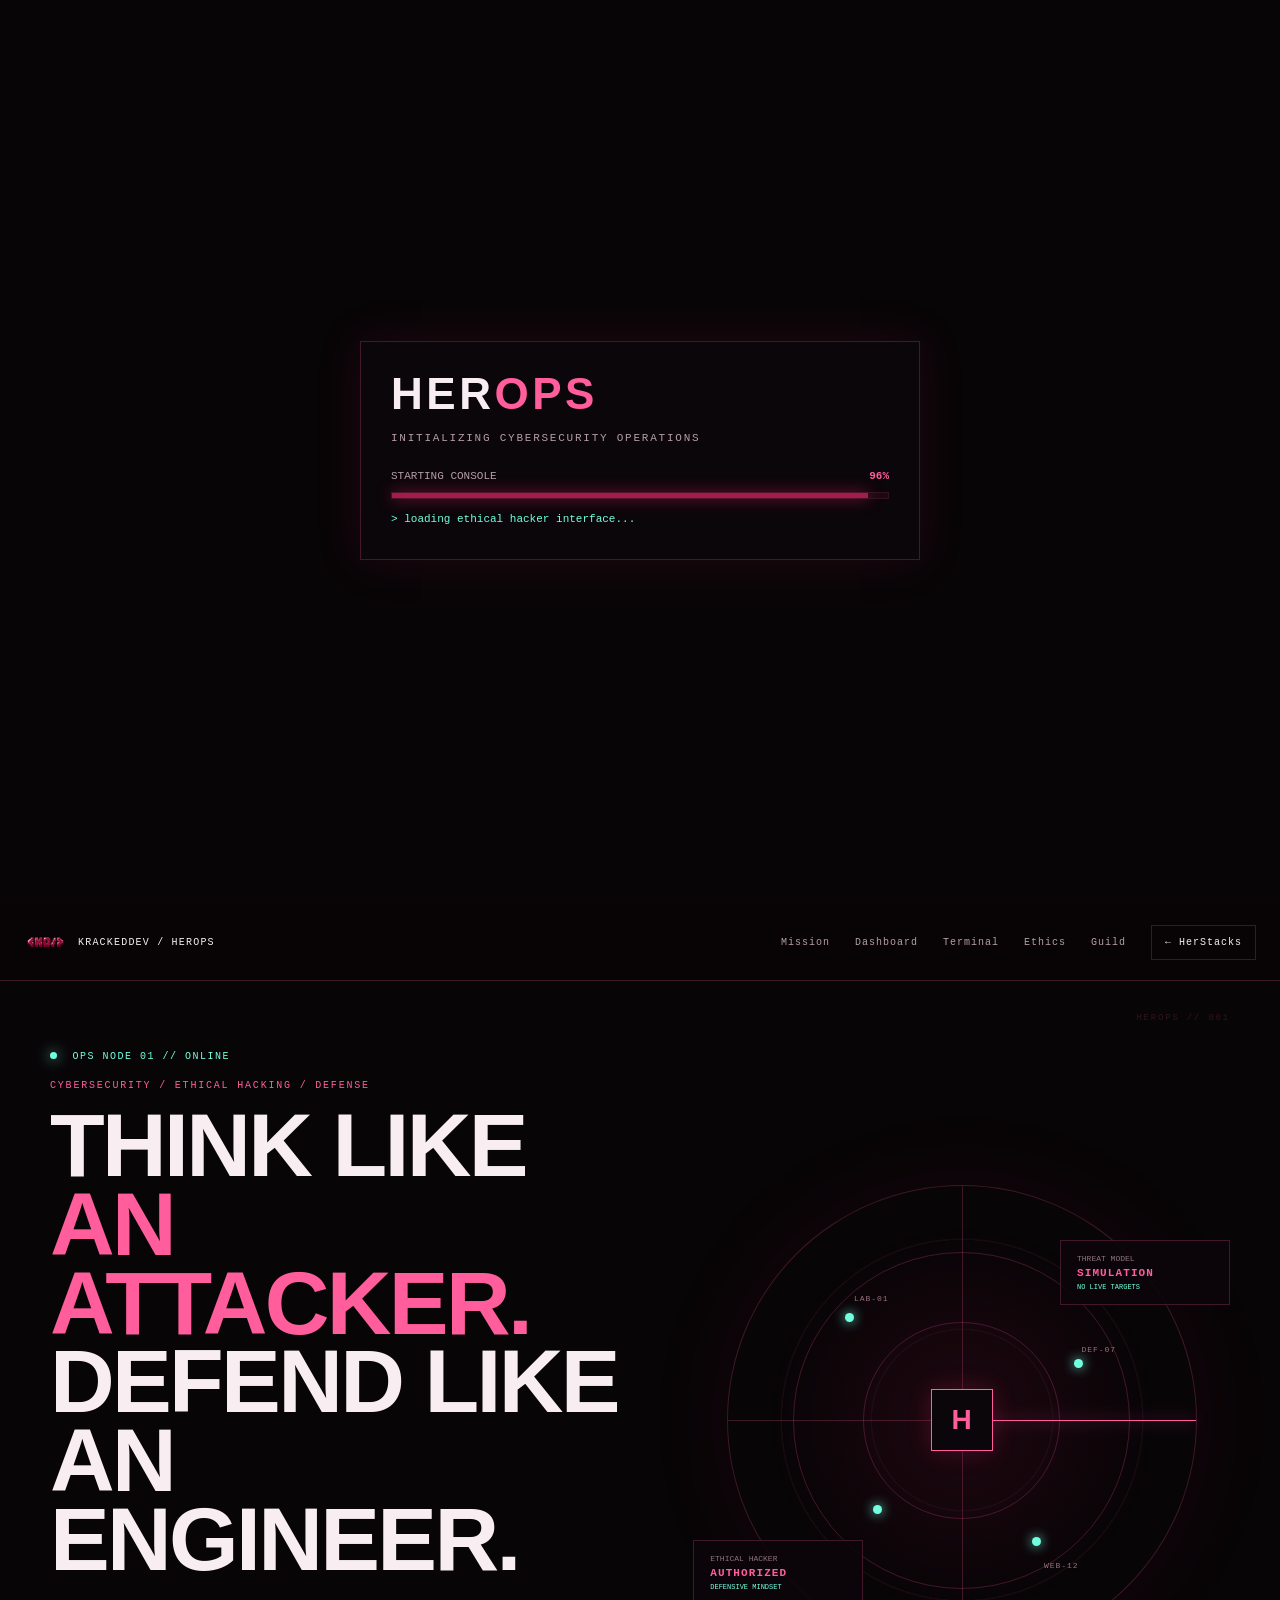
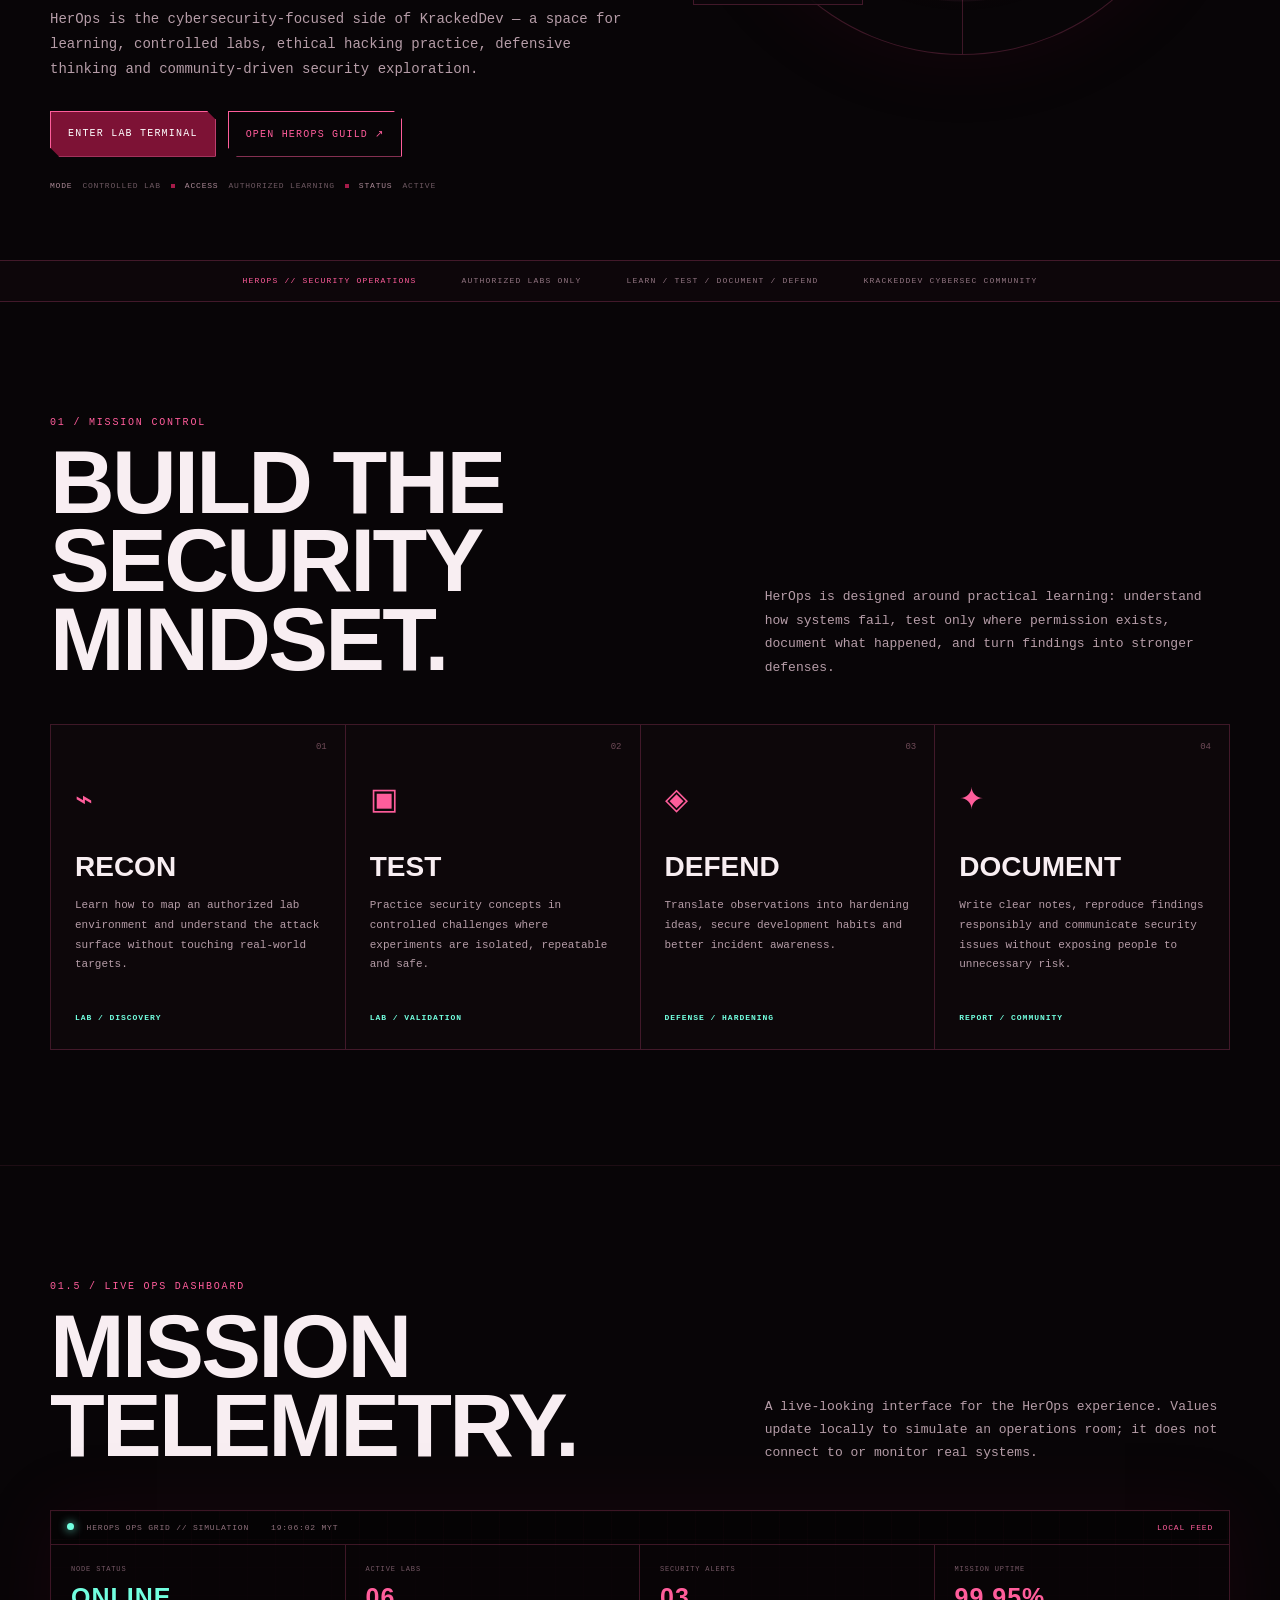
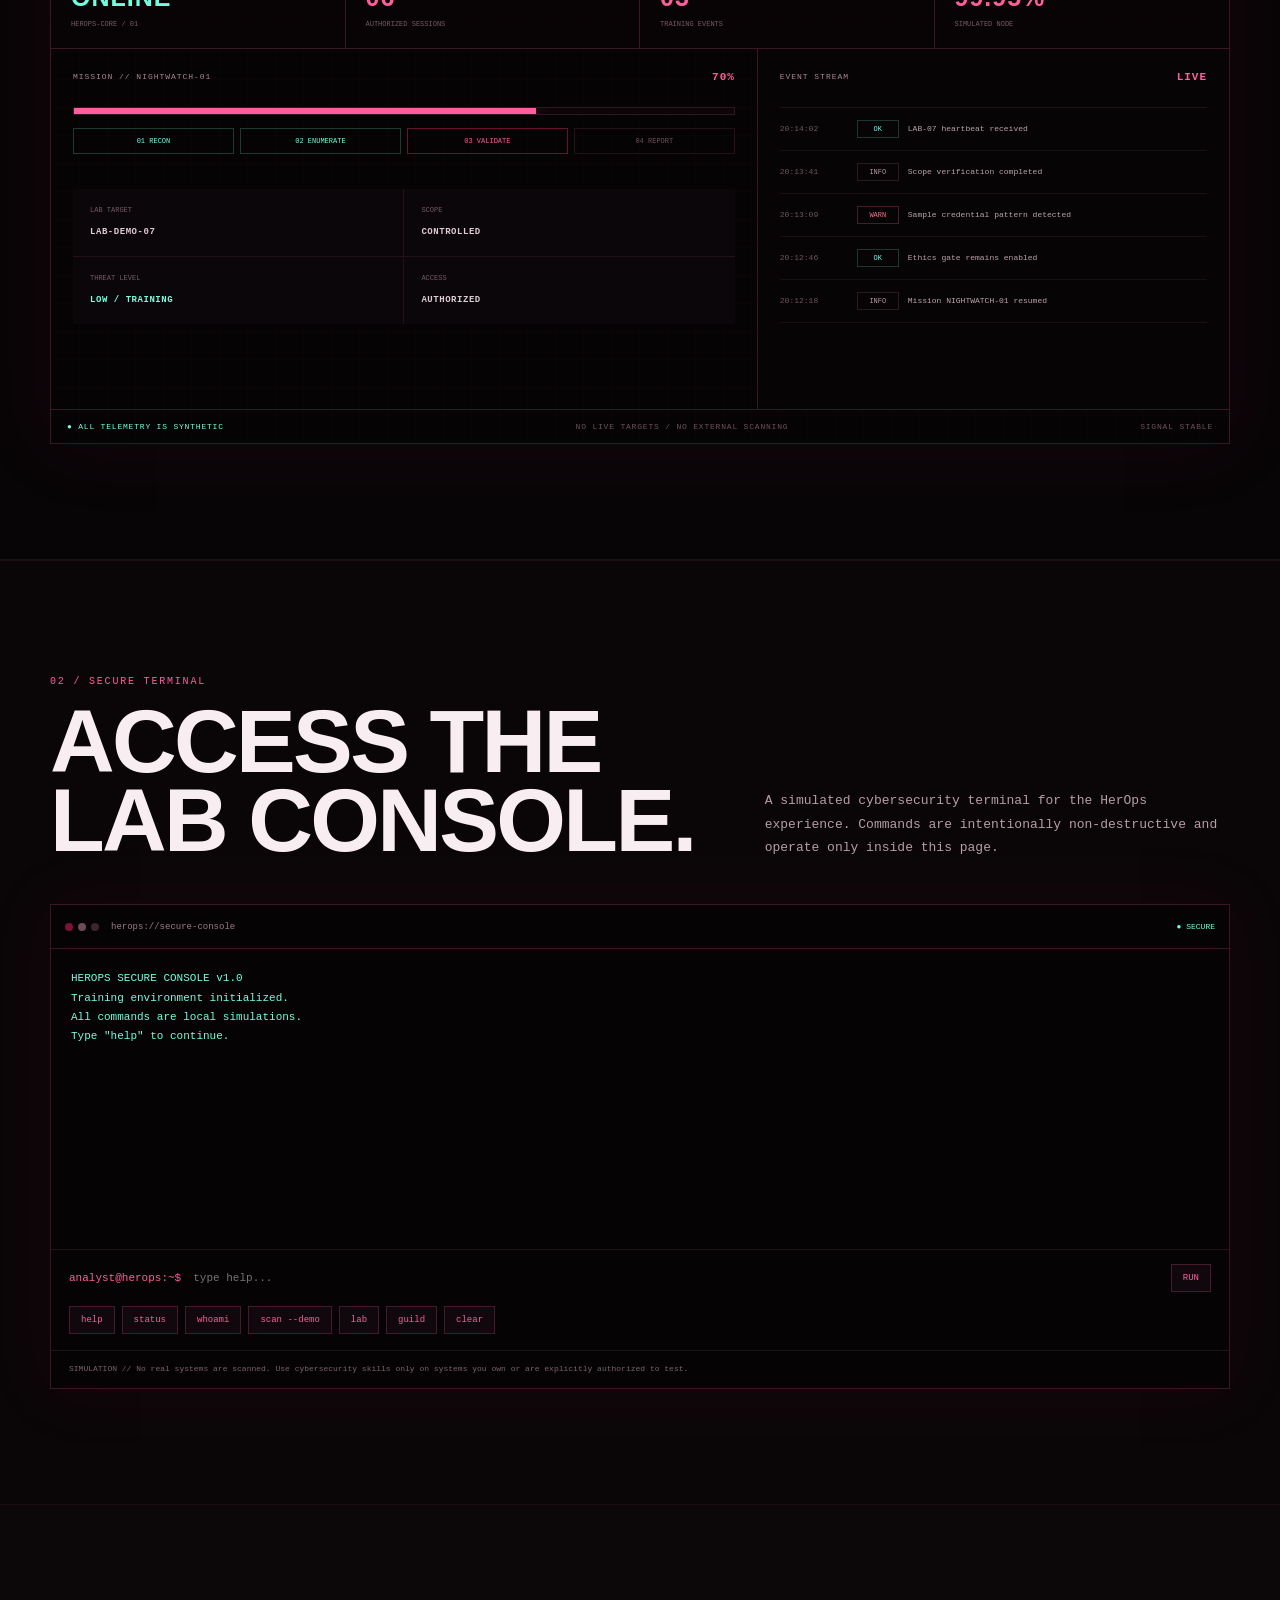
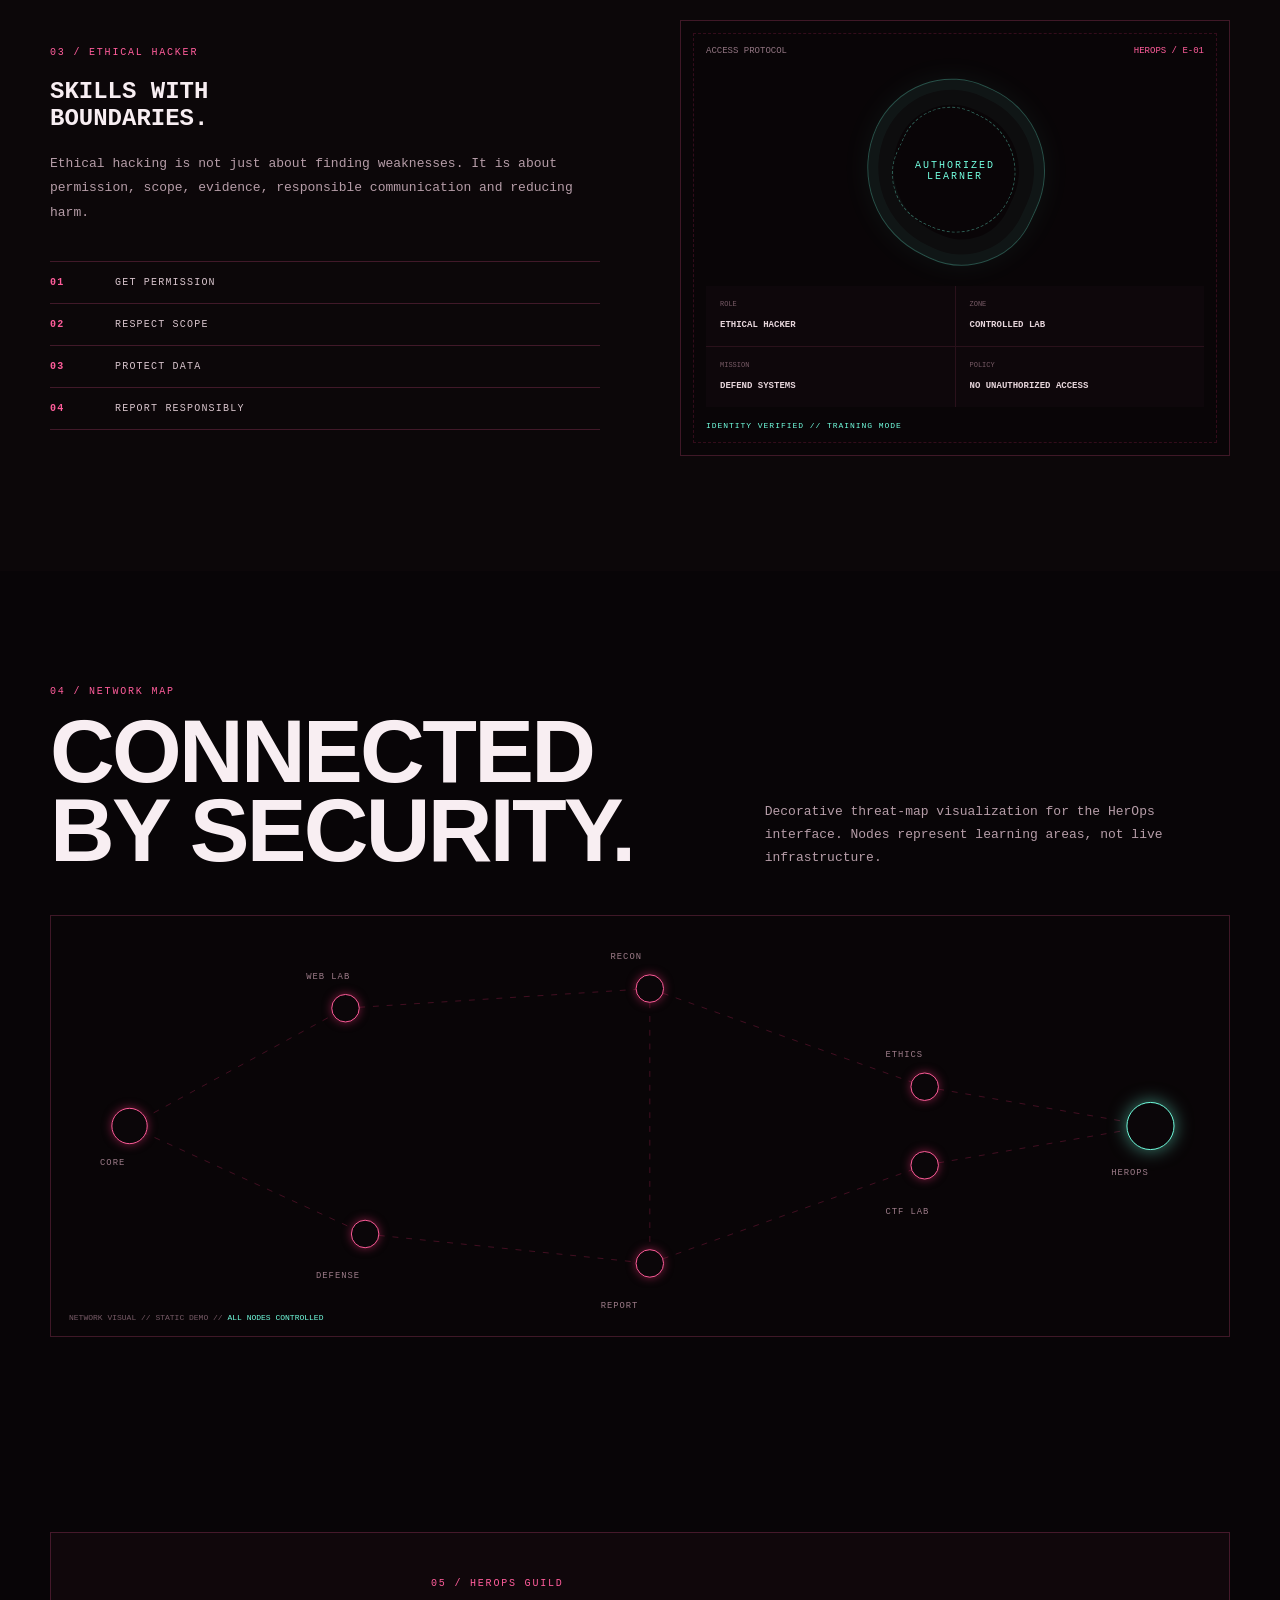
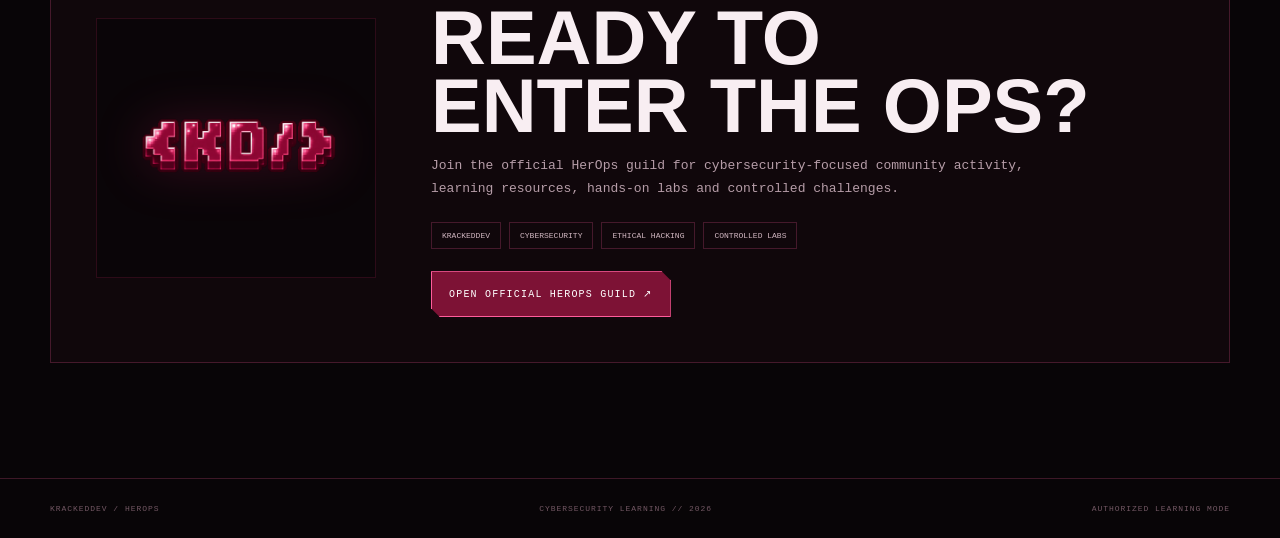
<file: index.html>
<!doctype html>
<html lang="en" id="top">
<head>
  <meta charset="utf-8">
  <meta name="viewport" content="width=device-width,initial-scale=1">
  <meta name="theme-color" content="#080507">
  <meta name="description" content="HerOps — a cyberpunk cybersecurity learning space by KrackedDev.">
  <title>HerOps // Cybersecurity Operations</title>
  <link rel="icon" href="favicon.png">
<style>
:root{--bg:#080507;--panel:#10080c;--panel2:#140a10;--burg:#7d1235;--burg2:#a51b49;--hot:#f02f75;--pink:#ff5d9b;--white:#f8eef2;--muted:#b69da8;--line:rgba(255,93,155,.22);--cyan:#72ffe0;--mono:"Courier New",ui-monospace,SFMono-Regular,Menlo,monospace;--tech:"Arial Narrow",Impact,"Trebuchet MS",sans-serif}*{box-sizing:border-box}html{scroll-behavior:smooth}body{margin:0;background:var(--bg);color:var(--white);font-family:var(--mono);overflow-x:hidden}a{color:inherit;text-decoration:none}button,input{font:inherit}.ops-wrap{width:min(1180px,calc(100% - 40px));margin:auto}.scanlines{position:fixed;inset:0;pointer-events:none;z-index:50;background:repeating-linear-gradient(to bottom,transparent 0,transparent 3px,rgba(255,255,255,.018) 4px);mix-blend-mode:screen;opacity:.6}body:after{content:"";position:fixed;inset:0;pointer-events:none;z-index:49;box-shadow:inset 0 0 180px #000}.preloader{position:fixed;inset:0;z-index:100;display:grid;place-items:center;background:#080507;transition:opacity .55s,visibility .55s}.preloader.done{opacity:0;visibility:hidden}.loader-shell{width:min(560px,calc(100% - 40px));border:1px solid var(--line);background:#0b0609;padding:30px;box-shadow:0 0 40px rgba(125,18,53,.2)}.loader-mark{font:900 44px/1 var(--tech);letter-spacing:.08em}.loader-mark span{color:var(--pink)}.loader-title{font-size:11px;letter-spacing:.16em;color:var(--muted);margin:16px 0 26px}.loader-meta{display:flex;justify-content:space-between;font-size:11px;color:var(--muted)}.loader-meta strong{color:var(--pink)}.loader-track{height:7px;background:#1a0b11;border:1px solid #331321;margin:10px 0 14px}.loader-track span{display:block;width:0;height:100%;background:var(--burg2);box-shadow:0 0 15px var(--burg2)}.loader-log{font-size:11px;color:var(--cyan);min-height:16px}.ops-header{position:sticky;top:0;z-index:40;height:76px;background:rgba(8,5,7,.88);border-bottom:1px solid var(--line);backdrop-filter:blur(12px);display:flex;align-items:center;justify-content:space-between;padding:0 24px}.ops-brand{display:flex;align-items:center;gap:12px;font-size:10px;letter-spacing:.12em}.ops-brand img{width:42px;height:42px;object-fit:contain}.ops-nav{display:flex;align-items:center;gap:25px;font-size:10px;letter-spacing:.1em;color:var(--muted)}.ops-nav a{transition:color .2s}.ops-nav a:hover{color:var(--pink)}.ops-nav .back-link{color:var(--white);border:1px solid var(--line);padding:11px 13px}.ops-menu{display:none;background:none;color:var(--white);border:0;font-size:24px}.hero{min-height:calc(100vh - 76px);display:grid;grid-template-columns:1.05fr .95fr;align-items:center;gap:50px;padding-top:70px;padding-bottom:70px;position:relative}.hero:before{content:"HEROPS // 001";position:absolute;right:0;top:32px;color:#33121e;font-size:9px;letter-spacing:.2em}.eyebrow{font-size:10px;letter-spacing:.15em;color:var(--cyan);margin-bottom:18px}.live-dot{display:inline-block;width:7px;height:7px;border-radius:50%;background:var(--cyan);box-shadow:0 0 14px var(--cyan);margin-right:8px;animation:pulse 1.2s infinite}.hero-kicker,.section-num{font-size:10px;letter-spacing:.18em;color:var(--pink);margin-bottom:15px}.hero h1,.section-head h2{font:900 clamp(48px,7vw,92px)/.88 var(--tech);letter-spacing:-.03em;margin:0;text-transform:uppercase}.hero h1 span,.section-head h2 span{color:var(--pink)}.hero p{max-width:650px;color:var(--muted);line-height:1.8;font-size:14px;margin:28px 0}.hero-actions{display:flex;flex-wrap:wrap;gap:12px}.ops-btn{display:inline-flex;align-items:center;justify-content:center;min-height:46px;padding:0 17px;border:1px solid var(--pink);background:var(--burg);color:#fff;font-size:10px;letter-spacing:.12em;clip-path:polygon(0 0,calc(100% - 9px) 0,100% 9px,100% 100%,9px 100%,0 calc(100% - 9px));transition:transform .2s,background .2s,box-shadow .2s}.ops-btn:hover{transform:translateY(-2px);background:var(--burg2);box-shadow:0 0 24px rgba(240,47,117,.2)}.ops-btn.ghost{background:transparent;color:var(--pink)}.hero-status{margin-top:24px;font-size:8px;letter-spacing:.1em;color:#6e5962;display:flex;gap:10px;flex-wrap:wrap}.hero-status span{color:#aa8996}.hero-status i{width:4px;height:4px;background:var(--burg2);display:inline-block;margin-top:3px}.hero-visual{position:relative;min-height:540px;display:grid;place-items:center}.radar{width:min(470px,80vw);aspect-ratio:1;border:1px solid var(--line);position:relative;border-radius:50%;background:radial-gradient(circle at center,rgba(125,18,53,.2),transparent 58%),repeating-radial-gradient(circle,#140a10 0 1px,transparent 2px 90px);box-shadow:0 0 80px rgba(125,18,53,.12)}.radar-ring{position:absolute;inset:14%;border:1px solid var(--line);border-radius:50%}.ring-b{inset:29%}.ring-c{inset:44%}.radar-cross{position:absolute;background:var(--line)}.radar-cross.h{height:1px;left:0;right:0;top:50%}.radar-cross.v{width:1px;top:0;bottom:0;left:50%}.radar-sweep{position:absolute;width:50%;height:1px;background:var(--pink);left:50%;top:50%;transform-origin:left center;box-shadow:0 0 16px var(--pink);animation:sweep 4s linear infinite}.radar-core{position:absolute;left:50%;top:50%;transform:translate(-50%,-50%);width:62px;height:62px;border:1px solid var(--pink);display:grid;place-items:center;color:var(--pink);font:900 28px var(--tech);background:#0b0609;box-shadow:0 0 25px rgba(240,47,117,.2)}.node{position:absolute;width:9px;height:9px;background:var(--cyan);box-shadow:0 0 12px var(--cyan);border-radius:50%;animation:blink 1.7s infinite}.n1{left:25%;top:27%}.n2{left:74%;top:37%;animation-delay:.5s}.n3{left:65%;top:75%;animation-delay:.9s}.n4{left:31%;top:68%;animation-delay:1.2s}.node-label{position:absolute;color:#98727f;font-size:8px;letter-spacing:.12em}.l1{left:27%;top:23%}.l2{right:17%;top:34%}.l3{right:25%;bottom:18%}.hud-card{position:absolute;border:1px solid var(--line);background:rgba(12,6,9,.9);padding:13px 16px;display:flex;flex-direction:column;gap:4px;min-width:170px}.hud-card small{font-size:8px;color:#8e727e}.hud-card strong{font-size:11px;color:var(--pink);letter-spacing:.1em}.hud-card em{font-size:7px;color:var(--cyan);font-style:normal}.hud-card.top{right:0;top:90px}.hud-card.bottom{left:0;bottom:85px}.ticker{border-top:1px solid var(--line);border-bottom:1px solid var(--line);background:#0d060a;min-height:42px;display:flex;justify-content:center;gap:45px;align-items:center;overflow:hidden;color:#927582;font-size:8px;letter-spacing:.15em;white-space:nowrap}.ticker div:first-child{color:var(--pink)}.section{padding:115px 0}.section-head{display:grid;grid-template-columns:1fr .7fr;gap:50px;align-items:end;margin-bottom:45px}.section-head p{color:var(--muted);line-height:1.8;font-size:13px;margin:0}.mission-grid{display:grid;grid-template-columns:repeat(4,1fr);border-top:1px solid var(--line);border-left:1px solid var(--line)}.mission-card{min-height:300px;border-right:1px solid var(--line);border-bottom:1px solid var(--line);padding:24px;position:relative;background:#0d070a;transition:background .25s,transform .25s}.mission-card:hover{background:#140910;transform:translateY(-5px)}.mission-card>span{position:absolute;right:18px;top:17px;color:#6f4b58;font-size:9px}.mission-card .icon{font-size:30px;color:var(--pink);margin:32px 0 35px}.mission-card h3{font:900 28px/1 var(--tech);margin:0 0 15px}.mission-card p{font-size:11px;line-height:1.8;color:var(--muted);min-height:100px}.mission-card b{font-size:8px;color:var(--cyan);letter-spacing:.12em}.dashboard-section{background:#080507;border-top:1px solid #1e0d14;border-bottom:1px solid #1e0d14}.ops-dashboard{border:1px solid var(--line);background:#050304;box-shadow:0 0 70px rgba(125,18,53,.12);position:relative;overflow:hidden}.ops-dashboard:before{content:"";position:absolute;inset:0;background:linear-gradient(rgba(240,47,117,.025) 1px,transparent 1px),linear-gradient(90deg,rgba(240,47,117,.018) 1px,transparent 1px);background-size:28px 28px;pointer-events:none}.dashboard-topbar,.dashboard-footer{position:relative;z-index:1;display:flex;align-items:center;gap:22px;padding:12px 16px;border-bottom:1px solid var(--line);font-size:8px;letter-spacing:.1em;color:#8f707c}.dashboard-topbar b{margin-left:auto;color:var(--pink);font-weight:500}.status-pulse{display:inline-block;width:7px;height:7px;border-radius:50%;background:var(--cyan);box-shadow:0 0 10px var(--cyan);margin-right:7px;animation:blink 1.2s infinite}.dashboard-stats{position:relative;z-index:1;display:grid;grid-template-columns:repeat(4,1fr);border-bottom:1px solid var(--line)}.dash-stat{padding:20px;border-right:1px solid var(--line);background:rgba(10,5,8,.72)}.dash-stat:last-child{border-right:0}.dash-stat small{display:block;color:#765966;font-size:7px;letter-spacing:.12em;margin-bottom:10px}.dash-stat strong{display:block;font:900 25px var(--tech);color:var(--pink);letter-spacing:.04em}.dash-stat strong.cyan{color:var(--cyan)}.dash-stat span{display:block;margin-top:8px;color:#765966;font-size:7px}.dashboard-main{position:relative;z-index:1;display:grid;grid-template-columns:1.2fr .8fr;min-height:360px}.mission-progress-panel,.event-feed-panel{padding:22px}.mission-progress-panel{border-right:1px solid var(--line)}.panel-title{display:flex;justify-content:space-between;align-items:center;color:#aa8793;font-size:8px;letter-spacing:.12em;margin-bottom:24px}.panel-title b{color:var(--pink);font-size:11px}.progress-track{height:8px;border:1px solid #351421;background:#0c0609;position:relative;overflow:hidden}.progress-track span{display:block;height:100%;width:68%;background:var(--pink);box-shadow:0 0 18px rgba(240,47,117,.5);transition:width .6s ease}.mission-steps{display:grid;grid-template-columns:repeat(4,1fr);gap:6px;margin:13px 0 35px}.mission-steps span{padding:8px 5px;border:1px solid #251019;color:#6f505b;font-size:7px;text-align:center}.mission-steps .done{color:var(--cyan);border-color:rgba(114,255,224,.22)}.mission-steps .active{color:var(--pink);border-color:rgba(240,47,117,.4);animation:dashPulse 1.8s infinite}.telemetry-grid{display:grid;grid-template-columns:1fr 1fr;gap:1px;background:#241019}.telemetry-grid div{background:#0b0609;padding:17px}.telemetry-grid small{display:block;color:#765966;font-size:7px;margin-bottom:7px}.telemetry-grid strong{font-size:9px;color:#dfcbd2;letter-spacing:.06em}.telemetry-grid strong.cyan{color:var(--cyan)}.event-feed-panel{background:rgba(9,5,7,.65)}.event-feed{height:270px;overflow:hidden;border-top:1px solid #211018}.event-feed>div{display:grid;grid-template-columns:68px 42px 1fr;gap:9px;align-items:center;padding:12px 0;border-bottom:1px solid #1b0d13;font-size:8px}.event-feed time{color:#70535e}.event-feed span{font-size:7px;text-align:center;padding:4px 3px;border:1px solid}.event-feed .ok{color:var(--cyan);border-color:rgba(114,255,224,.2)}.event-feed .info{color:#b99aa5;border-color:#2d1720}.event-feed .warn{color:#ff718f;border-color:rgba(255,113,143,.25)}.event-feed p{margin:0;color:#bca4ad;line-height:1.5}.dashboard-footer{border-top:1px solid var(--line);border-bottom:0;justify-content:space-between;color:#6e515b}.dashboard-footer span:first-child{color:var(--cyan)}@keyframes dashPulse{50%{box-shadow:inset 0 0 18px rgba(240,47,117,.08)}}
.terminal-section{background:#0a0608;border-top:1px solid #1e0d14;border-bottom:1px solid #1e0d14}.terminal-shell{border:1px solid var(--line);background:#050304;box-shadow:0 0 60px rgba(125,18,53,.12)}.terminal-bar{height:44px;border-bottom:1px solid var(--line);display:flex;align-items:center;padding:0 14px;gap:12px;color:#9d7b88;font-size:9px}.terminal-dots{display:flex;gap:5px}.terminal-dots i{width:8px;height:8px;border-radius:50%;background:var(--burg)}.terminal-dots i:nth-child(2){background:#6d4b57}.terminal-dots i:nth-child(3){background:#3c252d}.terminal-bar strong{font-weight:400}.terminal-state{margin-left:auto;color:var(--cyan);font-size:8px}.terminal-body{height:300px;overflow:auto;padding:20px;font-size:11px;line-height:1.75}.terminal-line{white-space:pre-wrap}.terminal-line.command{color:var(--white)}.terminal-line.info{color:#ad8c98}.terminal-line.success{color:var(--cyan)}.terminal-line.error{color:#ff668c}.terminal-input-row{border-top:1px solid #241019;display:flex;align-items:center;gap:10px;padding:14px 18px;color:var(--pink);font-size:11px}.terminal-input-row input{min-width:0;flex:1;border:0;outline:0;background:transparent;color:var(--white)}.terminal-input-row button,.terminal-quick button{border:1px solid var(--line);background:#10080c;color:var(--pink);padding:8px 11px;font-size:9px;cursor:pointer}.terminal-input-row button:hover,.terminal-quick button:hover{background:var(--burg);color:#fff}.terminal-quick{display:flex;gap:7px;flex-wrap:wrap;padding:0 18px 16px}.terminal-warning{border-top:1px solid #241019;padding:12px 18px;color:#7c626c;font-size:8px;line-height:1.6}.ethics{background:#0c0709}.ethics-grid{display:grid;grid-template-columns:1fr 1fr;gap:80px;align-items:center}.ethics-copy>p{color:var(--muted);line-height:1.9;font-size:13px;max-width:620px}.principles{margin-top:35px;border-top:1px solid var(--line)}.principles div{display:grid;grid-template-columns:55px 1fr;gap:10px;padding:15px 0;border-bottom:1px solid var(--line);font-size:10px;letter-spacing:.12em}.principles strong{color:var(--pink)}.principles span{color:#d8c4cc}.access-card{border:1px solid var(--line);background:#090507;padding:25px;position:relative;overflow:hidden}.access-card:before{content:"";position:absolute;inset:12px;border:1px dashed rgba(240,47,117,.18);pointer-events:none}.access-head{display:flex;justify-content:space-between;font-size:9px;color:#927582}.access-head b{color:var(--pink);font-weight:400}.fingerprint{height:230px;display:grid;place-items:center;position:relative;color:var(--cyan);text-align:center;font-size:10px;letter-spacing:.2em}.fingerprint-lines{position:absolute;width:180px;height:180px;border:1px solid rgba(114,255,224,.3);border-radius:48% 52% 44% 56%;box-shadow:inset 0 0 0 10px rgba(114,255,224,.04),inset 0 0 0 25px rgba(114,255,224,.03),0 0 30px rgba(114,255,224,.06);transform:rotate(25deg)}.fingerprint-lines:after{content:"";position:absolute;inset:28px;border:1px dashed rgba(114,255,224,.35);border-radius:45% 55% 52% 48%}.access-grid{display:grid;grid-template-columns:1fr 1fr;gap:1px;background:#2a111b}.access-grid div{background:#0e070b;padding:14px}.access-grid small{display:block;color:#775a66;font-size:7px;margin-bottom:6px}.access-grid strong{font-size:9px;color:#e6d5db}.access-footer{margin-top:14px;color:var(--cyan);font-size:8px;letter-spacing:.12em}.network-map{border:1px solid var(--line);background:#090507;position:relative;overflow:hidden}.network-map svg{width:100%;display:block;min-height:420px}.map-lines line{stroke:rgba(240,47,117,.25);stroke-width:1;stroke-dasharray:6 8;animation:dash 3s linear infinite}.map-node circle{fill:#0b0609;stroke:var(--pink);stroke-width:1;filter:drop-shadow(0 0 5px rgba(240,47,117,.5))}.map-node.core circle{stroke:var(--cyan);filter:drop-shadow(0 0 9px rgba(114,255,224,.5))}.map-node text{fill:#9c7b88;font:9px var(--mono);letter-spacing:1px}.map-overlay{position:absolute;left:18px;bottom:14px;font-size:8px;color:#775b67}.map-overlay span{color:var(--cyan)}.guild-section{padding-top:80px}.guild-panel{border:1px solid var(--line);background:#10070b;display:grid;grid-template-columns:280px 1fr;gap:55px;align-items:center;padding:45px}.guild-logo-wrap{min-height:260px;display:grid;place-items:center;border:1px solid rgba(240,47,117,.15);background:#0a0508}.guild-logo-wrap img{width:min(230px,80%);height:auto;filter:drop-shadow(0 0 24px rgba(240,47,117,.18))}.guild-panel h2{font:900 clamp(44px,6vw,76px)/.9 var(--tech);margin:0}.guild-panel p{color:var(--muted);font-size:13px;line-height:1.8;max-width:650px}.guild-meta{display:flex;flex-wrap:wrap;gap:8px;margin:22px 0}.guild-meta span{font-size:8px;color:#d2b8c2;border:1px solid var(--line);padding:8px 10px}.ops-footer{border-top:1px solid var(--line);padding:25px 0;color:#735864;font-size:8px;letter-spacing:.12em}.ops-footer .ops-wrap{display:flex;justify-content:space-between;gap:20px}.ops-footer a{color:var(--pink)}.reveal{opacity:1;transform:none;transition:opacity .7s ease,transform .7s ease}.reveal.animate-ready{opacity:0;transform:translateY(20px)}.reveal.visible{opacity:1;transform:none}@keyframes pulse{50%{opacity:.3}}@keyframes blink{50%{opacity:.25}}@keyframes sweep{to{transform:rotate(360deg)}}@keyframes dash{to{stroke-dashoffset:-28}}@media(max-width:900px){.ops-nav{gap:14px}.hero{grid-template-columns:1fr}.hero-visual{min-height:450px}.mission-grid{grid-template-columns:1fr 1fr}.section-head{grid-template-columns:1fr}.ethics-grid{grid-template-columns:1fr;gap:45px}.guild-panel{grid-template-columns:1fr}.guild-logo-wrap{min-height:220px}.ticker{justify-content:flex-start;gap:30px}.ops-footer .ops-wrap{flex-direction:column}}@media(max-width:700px){.ops-header{padding:0 16px}.ops-brand span{display:none}.ops-nav{position:absolute;left:12px;right:12px;top:67px;display:none;flex-direction:column;align-items:stretch;background:#0b0609;border:1px solid var(--line);padding:10px}.ops-nav.open{display:flex}.ops-nav a{padding:12px}.ops-menu{display:block}.ops-wrap{width:min(100% - 28px,1180px)}.hero{padding-top:55px}.hero h1{font-size:clamp(43px,13vw,68px)}.hero-visual{min-height:380px}.radar{width:min(360px,84vw)}.hud-card.top{right:-3px;top:20px}.hud-card.bottom{left:-3px;bottom:35px}.mission-grid{grid-template-columns:1fr}.mission-card{min-height:240px}.mission-card p{min-height:0}.section{padding:80px 0}.section-head h2{font-size:clamp(45px,13vw,70px)}.terminal-body{height:270px;padding:15px;font-size:10px}.terminal-input-row{padding:12px;font-size:10px}.terminal-input-row span{display:none}.ethics-grid{gap:30px}.access-grid{grid-template-columns:1fr}.network-map svg{min-height:280px}.guild-panel{padding:22px;gap:28px}.guild-panel h2{font-size:clamp(42px,12vw,64px)}.guild-meta{margin-bottom:18px}.ops-footer{line-height:1.7}}
@media(max-width:900px){.dashboard-main{grid-template-columns:1fr}.mission-progress-panel{border-right:0;border-bottom:1px solid var(--line)}}@media(max-width:700px){.dashboard-topbar{flex-wrap:wrap;gap:8px}.dashboard-topbar b{margin-left:0}.dashboard-stats{grid-template-columns:1fr 1fr}.dash-stat:nth-child(2){border-right:0}.dash-stat:nth-child(-n+2){border-bottom:1px solid var(--line)}.mission-steps{grid-template-columns:1fr 1fr}.telemetry-grid{grid-template-columns:1fr}.event-feed>div{grid-template-columns:58px 38px 1fr}.dashboard-footer{flex-direction:column;align-items:flex-start;gap:7px}}
@media(prefers-reduced-motion:reduce){*,*:before,*:after{animation:none!important;scroll-behavior:auto!important;transition:none!important}}

</style>
</head>
<body>
  <div class="scanlines" aria-hidden="true"></div>
  <canvas id="matrix" aria-hidden="true"></canvas>

  <div class="preloader" id="preloader">
    <div class="loader-shell">
      <div class="loader-mark">HER<span>OPS</span></div>
      <div class="loader-title">INITIALIZING CYBERSECURITY OPERATIONS</div>
      <div class="loader-meta"><span id="loaderStage">BOOTING SECURE UI</span><strong id="loaderPct">0%</strong></div>
      <div class="loader-track"><span id="loaderBar"></span></div>
      <div class="loader-log" id="loaderLog">&gt; establishing controlled lab environment...</div>
    </div>
  </div>

  <header class="ops-header">
    <a class="ops-brand" href="index.html" aria-label="Return to HerStacks">
      <img src="herops-logo.png" alt="HerOps">
      <span>KRACKEDDEV / HEROPS</span>
    </a>
    <nav class="ops-nav" aria-label="HerOps navigation">
      <a href="#mission">Mission</a>
      <a href="#dashboard">Dashboard</a>
      <a href="#terminal">Terminal</a>
      <a href="#ethics">Ethics</a>
      <a href="#guild">Guild</a>
      <a class="back-link" href="index.html">← HerStacks</a>
    </nav>
    <button class="ops-menu" id="opsMenu" type="button" aria-label="Open navigation">☰</button>
  </header>

  <main>
    <section class="hero ops-wrap">
      <div class="hero-copy reveal">
        <div class="eyebrow"><span class="live-dot"></span> OPS NODE 01 // ONLINE</div>
        <div class="hero-kicker">CYBERSECURITY / ETHICAL HACKING / DEFENSE</div>
        <h1>THINK LIKE<br><span>AN ATTACKER.</span><br>DEFEND LIKE<br>AN ENGINEER.</h1>
        <p>HerOps is the cybersecurity-focused side of KrackedDev — a space for learning, controlled labs, ethical hacking practice, defensive thinking and community-driven security exploration.</p>
        <div class="hero-actions">
          <a class="ops-btn" href="#terminal">ENTER LAB TERMINAL</a>
          <a class="ops-btn ghost" target="_blank" rel="noopener" href="https://krackeddevs.com/guilds/krackeddev-herops">OPEN HEROPS GUILD ↗</a>
        </div>
        <div class="hero-status"><span>MODE</span> CONTROLLED LAB <i></i><span>ACCESS</span> AUTHORIZED LEARNING <i></i><span>STATUS</span> ACTIVE</div>
      </div>

      <div class="hero-visual reveal" aria-label="HerOps cyber operations interface">
        <div class="radar">
          <div class="radar-ring ring-a"></div><div class="radar-ring ring-b"></div><div class="radar-ring ring-c"></div>
          <div class="radar-cross h"></div><div class="radar-cross v"></div><div class="radar-sweep"></div>
          <span class="node n1"></span><span class="node n2"></span><span class="node n3"></span><span class="node n4"></span>
          <span class="node-label l1">LAB-01</span><span class="node-label l2">DEF-07</span><span class="node-label l3">WEB-12</span>
          <div class="radar-core">H</div>
        </div>
        <div class="hud-card top"><small>THREAT MODEL</small><strong>SIMULATION</strong><em>NO LIVE TARGETS</em></div>
        <div class="hud-card bottom"><small>ETHICAL HACKER</small><strong>AUTHORIZED</strong><em>DEFENSIVE MINDSET</em></div>
      </div>
    </section>

    <section class="ticker" aria-label="HerOps status ticker">
      <div>HEROPS // SECURITY OPERATIONS</div><div>AUTHORIZED LABS ONLY</div><div>LEARN / TEST / DOCUMENT / DEFEND</div><div>KRACKEDDEV CYBERSEC COMMUNITY</div>
    </section>

    <section class="section ops-wrap" id="mission">
      <div class="section-head reveal"><div><div class="section-num">01 / MISSION CONTROL</div><h2>BUILD THE<br>SECURITY MINDSET.</h2></div><p>HerOps is designed around practical learning: understand how systems fail, test only where permission exists, document what happened, and turn findings into stronger defenses.</p></div>
      <div class="mission-grid">
        <article class="mission-card reveal"><span>01</span><div class="icon">⌁</div><h3>RECON</h3><p>Learn how to map an authorized lab environment and understand the attack surface without touching real-world targets.</p><b>LAB / DISCOVERY</b></article>
        <article class="mission-card reveal"><span>02</span><div class="icon">▣</div><h3>TEST</h3><p>Practice security concepts in controlled challenges where experiments are isolated, repeatable and safe.</p><b>LAB / VALIDATION</b></article>
        <article class="mission-card reveal"><span>03</span><div class="icon">◈</div><h3>DEFEND</h3><p>Translate observations into hardening ideas, secure development habits and better incident awareness.</p><b>DEFENSE / HARDENING</b></article>
        <article class="mission-card reveal"><span>04</span><div class="icon">✦</div><h3>DOCUMENT</h3><p>Write clear notes, reproduce findings responsibly and communicate security issues without exposing people to unnecessary risk.</p><b>REPORT / COMMUNITY</b></article>
      </div>
    </section>

    <section class="section dashboard-section" id="dashboard">
      <div class="ops-wrap">
        <div class="section-head reveal"><div><div class="section-num">01.5 / LIVE OPS DASHBOARD</div><h2>MISSION<br>TELEMETRY.</h2></div><p>A live-looking interface for the HerOps experience. Values update locally to simulate an operations room; it does not connect to or monitor real systems.</p></div>
        <div class="ops-dashboard reveal">
          <div class="dashboard-topbar"><span><i class="status-pulse"></i> HEROPS OPS GRID // SIMULATION</span><span id="dashClock">--:--:-- MYT</span><b>LOCAL FEED</b></div>
          <div class="dashboard-stats">
            <article class="dash-stat"><small>NODE STATUS</small><strong class="cyan">ONLINE</strong><span>HEROPS-CORE / 01</span></article>
            <article class="dash-stat"><small>ACTIVE LABS</small><strong id="activeLabs">07</strong><span>AUTHORIZED SESSIONS</span></article>
            <article class="dash-stat"><small>SECURITY ALERTS</small><strong id="alertCount">02</strong><span>TRAINING EVENTS</span></article>
            <article class="dash-stat"><small>MISSION UPTIME</small><strong id="uptime">99.98%</strong><span>SIMULATED NODE</span></article>
          </div>
          <div class="dashboard-main">
            <div class="mission-progress-panel">
              <div class="panel-title"><span>MISSION // NIGHTWATCH-01</span><b id="missionPercent">68%</b></div>
              <div class="progress-track"><span id="missionProgress"></span></div>
              <div class="mission-steps"><span class="done">01 RECON</span><span class="done">02 ENUMERATE</span><span class="active">03 VALIDATE</span><span>04 REPORT</span></div>
              <div class="telemetry-grid">
                <div><small>LAB TARGET</small><strong>LAB-DEMO-07</strong></div>
                <div><small>SCOPE</small><strong>CONTROLLED</strong></div>
                <div><small>THREAT LEVEL</small><strong class="cyan">LOW / TRAINING</strong></div>
                <div><small>ACCESS</small><strong>AUTHORIZED</strong></div>
              </div>
            </div>
            <div class="event-feed-panel">
              <div class="panel-title"><span>EVENT STREAM</span><b>LIVE</b></div>
              <div class="event-feed" id="eventFeed" aria-live="polite">
                <div><time>20:14:02</time><span class="ok">OK</span><p>LAB-07 heartbeat received</p></div>
                <div><time>20:13:41</time><span class="info">INFO</span><p>Scope verification completed</p></div>
                <div><time>20:13:09</time><span class="warn">WARN</span><p>Sample credential pattern detected</p></div>
                <div><time>20:12:46</time><span class="ok">OK</span><p>Ethics gate remains enabled</p></div>
                <div><time>20:12:18</time><span class="info">INFO</span><p>Mission NIGHTWATCH-01 resumed</p></div>
              </div>
            </div>
          </div>
          <div class="dashboard-footer"><span>● ALL TELEMETRY IS SYNTHETIC</span><span>NO LIVE TARGETS / NO EXTERNAL SCANNING</span><span id="dashPulse">SIGNAL STABLE</span></div>
        </div>
      </div>
    </section>

    <section class="section terminal-section" id="terminal">
      <div class="ops-wrap">
        <div class="section-head reveal"><div><div class="section-num">02 / SECURE TERMINAL</div><h2>ACCESS THE<br>LAB CONSOLE.</h2></div><p>A simulated cybersecurity terminal for the HerOps experience. Commands are intentionally non-destructive and operate only inside this page.</p></div>
        <div class="terminal-shell reveal">
          <div class="terminal-bar"><span class="terminal-dots"><i></i><i></i><i></i></span><strong>herops://secure-console</strong><span class="terminal-state">● SECURE</span></div>
          <div class="terminal-body" id="terminalOutput" role="log" aria-live="polite"></div>
          <div class="terminal-input-row"><span>analyst@herops:~$</span><input id="terminalInput" autocomplete="off" autocapitalize="off" spellcheck="false" placeholder="type help..." aria-label="HerOps terminal command"><button id="terminalRun" type="button">RUN</button></div>
          <div class="terminal-quick">
            <button data-command="help">help</button><button data-command="status">status</button><button data-command="whoami">whoami</button><button data-command="scan --demo">scan --demo</button><button data-command="lab">lab</button><button data-command="guild">guild</button><button data-command="clear">clear</button>
          </div>
          <div class="terminal-warning">SIMULATION // No real systems are scanned. Use cybersecurity skills only on systems you own or are explicitly authorized to test.</div>
        </div>
      </div>
    </section>

    <section class="section ethics" id="ethics">
      <div class="ops-wrap ethics-grid">
        <div class="ethics-copy reveal"><div class="section-num">03 / ETHICAL HACKER</div><h2>SKILLS WITH<br>BOUNDARIES.</h2><p>Ethical hacking is not just about finding weaknesses. It is about permission, scope, evidence, responsible communication and reducing harm.</p><div class="principles"><div><strong>01</strong><span>GET PERMISSION</span></div><div><strong>02</strong><span>RESPECT SCOPE</span></div><div><strong>03</strong><span>PROTECT DATA</span></div><div><strong>04</strong><span>REPORT RESPONSIBLY</span></div></div></div>
        <div class="access-card reveal"><div class="access-head"><span>ACCESS PROTOCOL</span><b>HEROPS / E-01</b></div><div class="fingerprint"><div class="fingerprint-lines"></div><span>AUTHORIZED<br>LEARNER</span></div><div class="access-grid"><div><small>ROLE</small><strong>ETHICAL HACKER</strong></div><div><small>ZONE</small><strong>CONTROLLED LAB</strong></div><div><small>MISSION</small><strong>DEFEND SYSTEMS</strong></div><div><small>POLICY</small><strong>NO UNAUTHORIZED ACCESS</strong></div></div><div class="access-footer">IDENTITY VERIFIED // TRAINING MODE</div></div>
      </div>
    </section>

    <section class="section network-section">
      <div class="ops-wrap">
        <div class="section-head reveal"><div><div class="section-num">04 / NETWORK MAP</div><h2>CONNECTED<br>BY SECURITY.</h2></div><p>Decorative threat-map visualization for the HerOps interface. Nodes represent learning areas, not live infrastructure.</p></div>
        <div class="network-map reveal">
          <svg viewBox="0 0 1200 420" role="img" aria-label="Decorative cybersecurity network map">
            <g class="map-lines"><line x1="80" y1="210" x2="300" y2="90"/><line x1="80" y1="210" x2="320" y2="320"/><line x1="300" y1="90" x2="610" y2="70"/><line x1="320" y1="320" x2="610" y2="350"/><line x1="610" y1="70" x2="890" y2="170"/><line x1="610" y1="350" x2="890" y2="250"/><line x1="890" y1="170" x2="1120" y2="210"/><line x1="890" y1="250" x2="1120" y2="210"/><line x1="610" y1="70" x2="610" y2="350"/></g>
            <g class="map-node"><circle cx="80" cy="210" r="18"/><text x="50" y="250">CORE</text></g><g class="map-node"><circle cx="300" cy="90" r="14"/><text x="260" y="60">WEB LAB</text></g><g class="map-node"><circle cx="320" cy="320" r="14"/><text x="270" y="365">DEFENSE</text></g><g class="map-node"><circle cx="610" cy="70" r="14"/><text x="570" y="40">RECON</text></g><g class="map-node"><circle cx="610" cy="350" r="14"/><text x="560" y="395">REPORT</text></g><g class="map-node"><circle cx="890" cy="170" r="14"/><text x="850" y="140">ETHICS</text></g><g class="map-node"><circle cx="890" cy="250" r="14"/><text x="850" y="300">CTF LAB</text></g><g class="map-node core"><circle cx="1120" cy="210" r="24"/><text x="1080" y="260">HEROPS</text></g>
          </svg>
          <div class="map-overlay">NETWORK VISUAL // STATIC DEMO // <span>ALL NODES CONTROLLED</span></div>
        </div>
      </div>
    </section>

    <section class="section guild-section" id="guild">
      <div class="ops-wrap guild-panel reveal">
        <div class="guild-logo-wrap"><img src="herops-logo.png" alt="HerOps logo"></div>
        <div><div class="section-num">05 / HEROPS GUILD</div><h2>READY TO<br>ENTER THE OPS?</h2><p>Join the official HerOps guild for cybersecurity-focused community activity, learning resources, hands-on labs and controlled challenges.</p><div class="guild-meta"><span>KRACKEDDEV</span><span>CYBERSECURITY</span><span>ETHICAL HACKING</span><span>CONTROLLED LABS</span></div><a class="ops-btn" target="_blank" rel="noopener" href="https://krackeddevs.com/guilds/krackeddev-herops">OPEN OFFICIAL HEROPS GUILD ↗</a></div>
      </div>
    </section>
  </main>

  <footer class="ops-footer"><div class="ops-wrap"><span>KRACKEDDEV / HEROPS</span><span>CYBERSECURITY LEARNING // 2026</span><span>AUTHORIZED LEARNING MODE</span></div></footer>
<script>
(function(){
  const pre=document.getElementById('preloader'), bar=document.getElementById('loaderBar'), pct=document.getElementById('loaderPct'), stage=document.getElementById('loaderStage'), log=document.getElementById('loaderLog');
  let n=0;
  const stages=[[0,'BOOTING SECURE UI','establishing controlled lab environment...'],[25,'LOADING OPS MATRIX','mounting visual security layers...'],[52,'VERIFYING LAB MODE','live targets disabled...'],[76,'STARTING CONSOLE','loading ethical hacker interface...'],[100,'SYSTEM READY','HerOps node online // authorized learning mode']];
  let bootStarted=false, bootTimer=null;
  function finishBoot(){ if(!pre) return; n=100; if(bar) bar.style.width='100%'; if(pct) pct.textContent='100%'; if(stage) stage.textContent='SYSTEM READY'; if(log) log.textContent='> HerOps node online // authorized learning mode'; clearTimeout(bootTimer); setTimeout(()=>pre.classList.add('done'),250); }
  function boot(){
    if(bootStarted) return; bootStarted=true;
    function step(){
      n=Math.min(100,n+(n<70?2:1));
      if(bar) bar.style.width=n+'%'; if(pct) pct.textContent=n+'%';
      let s=stages[0]; for(const x of stages){if(n>=x[0])s=x}
      if(stage) stage.textContent=s[1]; if(log) log.textContent='> '+s[2];
      if(n<100) bootTimer=setTimeout(step,28); else finishBoot();
    }
    step();
    // Never trap the visitor behind the loader if a browser blocks a timer/animation.
    setTimeout(finishBoot,6000);
  }
  if(document.readyState==='loading') document.addEventListener('DOMContentLoaded',()=>setTimeout(boot,80),{once:true});
  else setTimeout(boot,80);

  const menu=document.getElementById('opsMenu'), nav=document.querySelector('.ops-nav');
  if(menu&&nav){menu.addEventListener('click',()=>{const open=nav.classList.toggle('open');menu.setAttribute('aria-expanded',String(open))});nav.querySelectorAll('a').forEach(a=>a.addEventListener('click',()=>nav.classList.remove('open')))}

  const reveals=document.querySelectorAll('.reveal');
  if('IntersectionObserver' in window){
    reveals.forEach(x=>x.classList.add('animate-ready'));
    const io=new IntersectionObserver(entries=>entries.forEach(e=>{if(e.isIntersecting){e.target.classList.add('visible');e.target.classList.remove('animate-ready');io.unobserve(e.target)}}),{threshold:.08});
    reveals.forEach(x=>io.observe(x));
  }

  // Decorative matrix rain: visual-only, no network activity.
  const canvas=document.getElementById('matrix'), ctx=canvas&&canvas.getContext('2d');
  if(canvas&&ctx){let w=0,h=0,cols=[],font=12;function resize(){w=canvas.width=window.innerWidth;h=canvas.height=window.innerHeight;font=12;cols=Array(Math.ceil(w/font)).fill(0).map(()=>Math.random()*h/font)}resize();window.addEventListener('resize',resize);function draw(){ctx.fillStyle='rgba(8,5,7,.12)';ctx.fillRect(0,0,w,h);ctx.font=font+'px monospace';ctx.fillStyle='rgba(240,47,117,.10)';for(let i=0;i<cols.length;i++){const ch='01<>[]{}#$'.charAt(Math.floor(Math.random()*10));ctx.fillText(ch,i*font,cols[i]*font);if(cols[i]*font>h&&Math.random()>.975)cols[i]=0;cols[i]++}requestAnimationFrame(draw)}draw()}

  const output=document.getElementById('terminalOutput'), input=document.getElementById('terminalInput'), run=document.getElementById('terminalRun');
  const commands={
    help:['AVAILABLE COMMANDS','  help          list safe console commands','  status        show HerOps node status','  whoami        show training identity','  scan --demo   run a simulated lab scan','  lab           show controlled-lab policy','  guild         open the official HerOps guild','  clear         clear the console'],
    status:['HEROPS NODE STATUS','CORE ............... ONLINE','LAB MODE ........... CONTROLLED','LIVE TARGETS ....... DISABLED','ETHICS GATE ........ ENABLED','COMMUNITY .......... ACTIVE'],
    whoami:['IDENTITY PROFILE','ROLE ............... ETHICAL HACKER / LEARNER','ACCESS ............. AUTHORIZED TRAINING','OBJECTIVE .......... LEARN / TEST / DEFEND','RULE ................ NO UNAUTHORIZED ACCESS'],
    'scan --demo':['DEMO SCAN / SIMULATION','[00:01] loading synthetic target: LAB-DEMO-01','[00:02] checking mock services: 3 found','[00:03] reviewing sample configuration: 1 note','[00:04] result: SIMULATION COMPLETE','No real network request was made.'],
    lab:['CONTROLLED LAB POLICY','Use systems you own or have explicit permission to test.','Keep experiments inside approved scopes and isolated environments.','Document findings and avoid unnecessary access to private data.','HerOps console: training mode only.'],
    guild:['HEROPS GUILD','Official community entry point:','https://krackeddevs.com/guilds/krackeddev-herops','Opening official guild page...']
  };
  function write(lines,type){if(!output)return;lines.forEach(line=>{const el=document.createElement('div');el.className='terminal-line '+(type||'info');el.textContent=line;output.appendChild(el)});output.scrollTop=output.scrollHeight}
  function command(raw){const cmd=String(raw||'').trim().toLowerCase();if(!cmd)return;const p=document.createElement('div');p.className='terminal-line command';p.textContent='analyst@herops:~$ '+cmd;output.appendChild(p);if(cmd==='clear'){output.innerHTML='';return}if(commands[cmd]){write(commands[cmd],cmd==='scan --demo'?'success':'info');if(cmd==='guild')setTimeout(()=>window.open('https://krackeddevs.com/guilds/krackeddev-herops','_blank','noopener'),300)}else write(['COMMAND NOT FOUND: '+cmd,'Type "help" for available commands.'],'error')}
  if(output){write(['HEROPS SECURE CONSOLE v1.0','Training environment initialized.','All commands are local simulations.','Type "help" to continue.'],'success');document.querySelectorAll('[data-command]').forEach(b=>b.addEventListener('click',()=>command(b.dataset.command)));input&&input.addEventListener('keydown',e=>{if(e.key==='Enter'){command(input.value);input.value=''}});run&&run.addEventListener('click',()=>{command(input.value);input.value='';input.focus()})}
  // Mission dashboard: synthetic local telemetry only. No network requests.
  const clock=document.getElementById('dashClock'), activeLabs=document.getElementById('activeLabs'), alerts=document.getElementById('alertCount'), uptime=document.getElementById('uptime'), progress=document.getElementById('missionProgress'), progressText=document.getElementById('missionPercent'), feed=document.getElementById('eventFeed'), pulse=document.getElementById('dashPulse');
  if(clock&&activeLabs&&alerts&&uptime&&progress&&progressText&&feed){
    const feedPool=[['OK','LAB-07 heartbeat received'],['INFO','Scope verification completed'],['WARN','Sample credential pattern detected'],['OK','Ethics gate remains enabled'],['INFO','Mission telemetry synchronized'],['OK','Synthetic endpoint validated'],['INFO','Analyst session checkpoint saved']];
    function pad(n){return String(n).padStart(2,'0')}
    function tickDashboard(){
      const d=new Date(); clock.textContent=pad(d.getHours())+':'+pad(d.getMinutes())+':'+pad(d.getSeconds())+' MYT';
      const labs=6+Math.floor(Math.random()*4), al=1+Math.floor(Math.random()*3), up=(99.94+Math.random()*.05).toFixed(2)+'%';
      activeLabs.textContent=pad(labs); alerts.textContent=pad(al); uptime.textContent=up;
      const current=parseInt(progressText.textContent,10)||68, next=current>=92?64:current+Math.floor(Math.random()*3);
      progress.style.width=next+'%'; progressText.textContent=next+'%';
      if(Math.random()>.45){const item=feedPool[Math.floor(Math.random()*feedPool.length)], now=pad(d.getHours())+':'+pad(d.getMinutes())+':'+pad(d.getSeconds()); const row=document.createElement('div'); const cls=item[0].toLowerCase(); row.innerHTML='<time>'+now+'</time><span class="'+cls+'">'+item[0]+'</span><p>'+item[1]+'</p>'; feed.prepend(row); while(feed.children.length>6)feed.removeChild(feed.lastElementChild); pulse.textContent='SIGNAL '+(item[0]==='WARN'?'REVIEW':'STABLE');}
    }
    tickDashboard(); setInterval(tickDashboard,3000);
  }

})();

</script>
</body>
</html>
</file>
